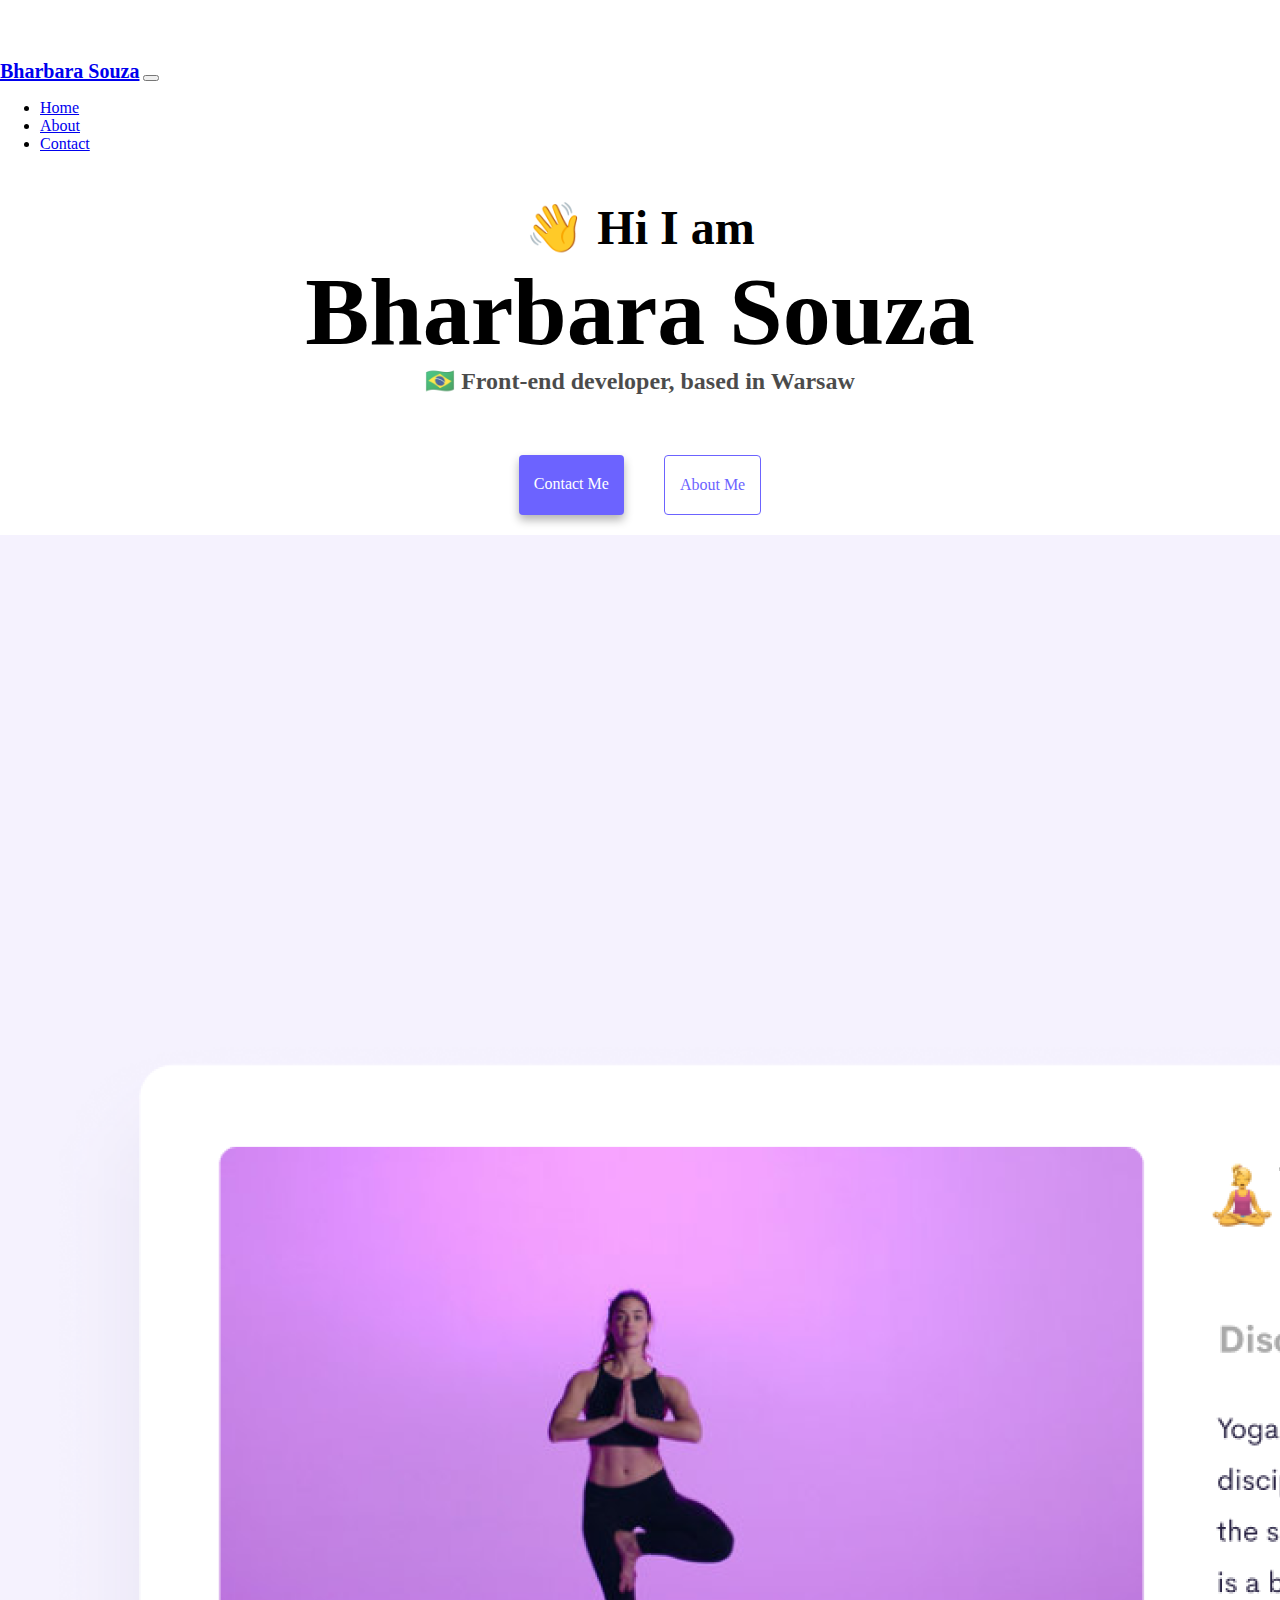
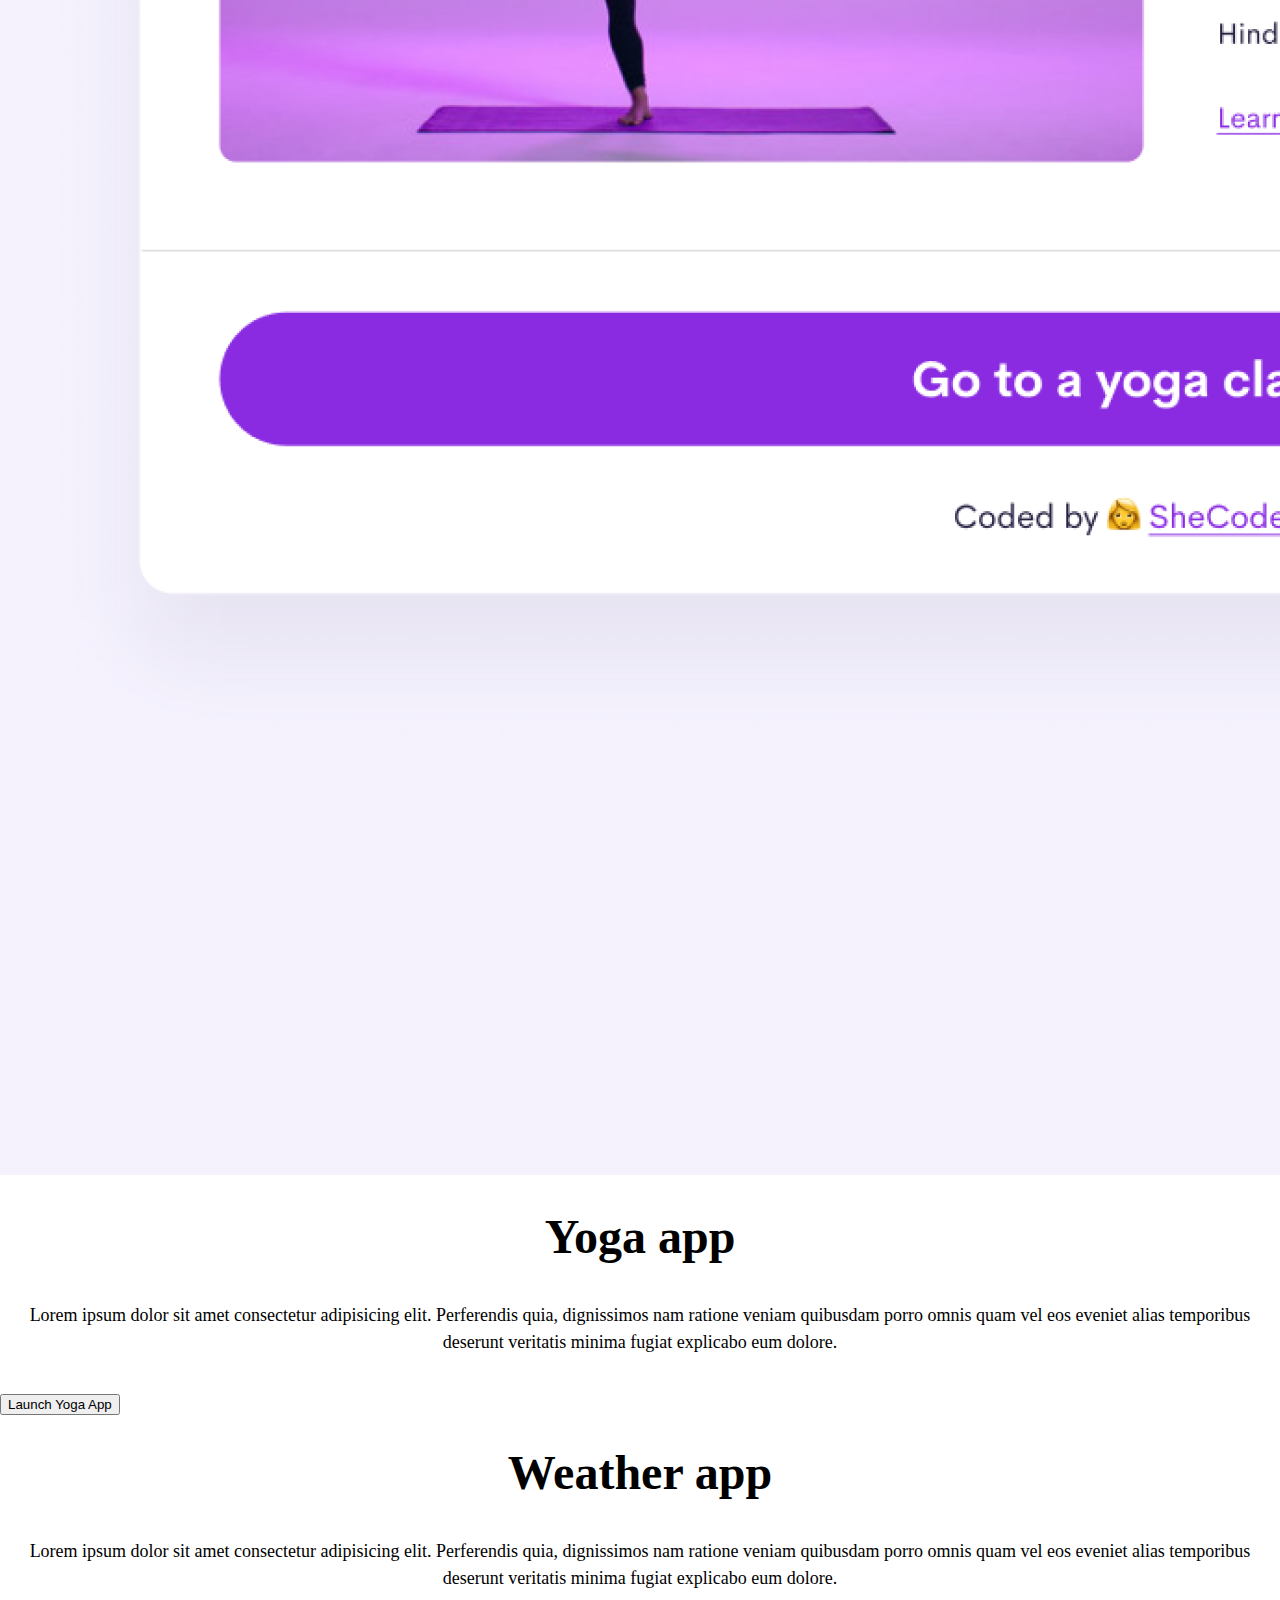
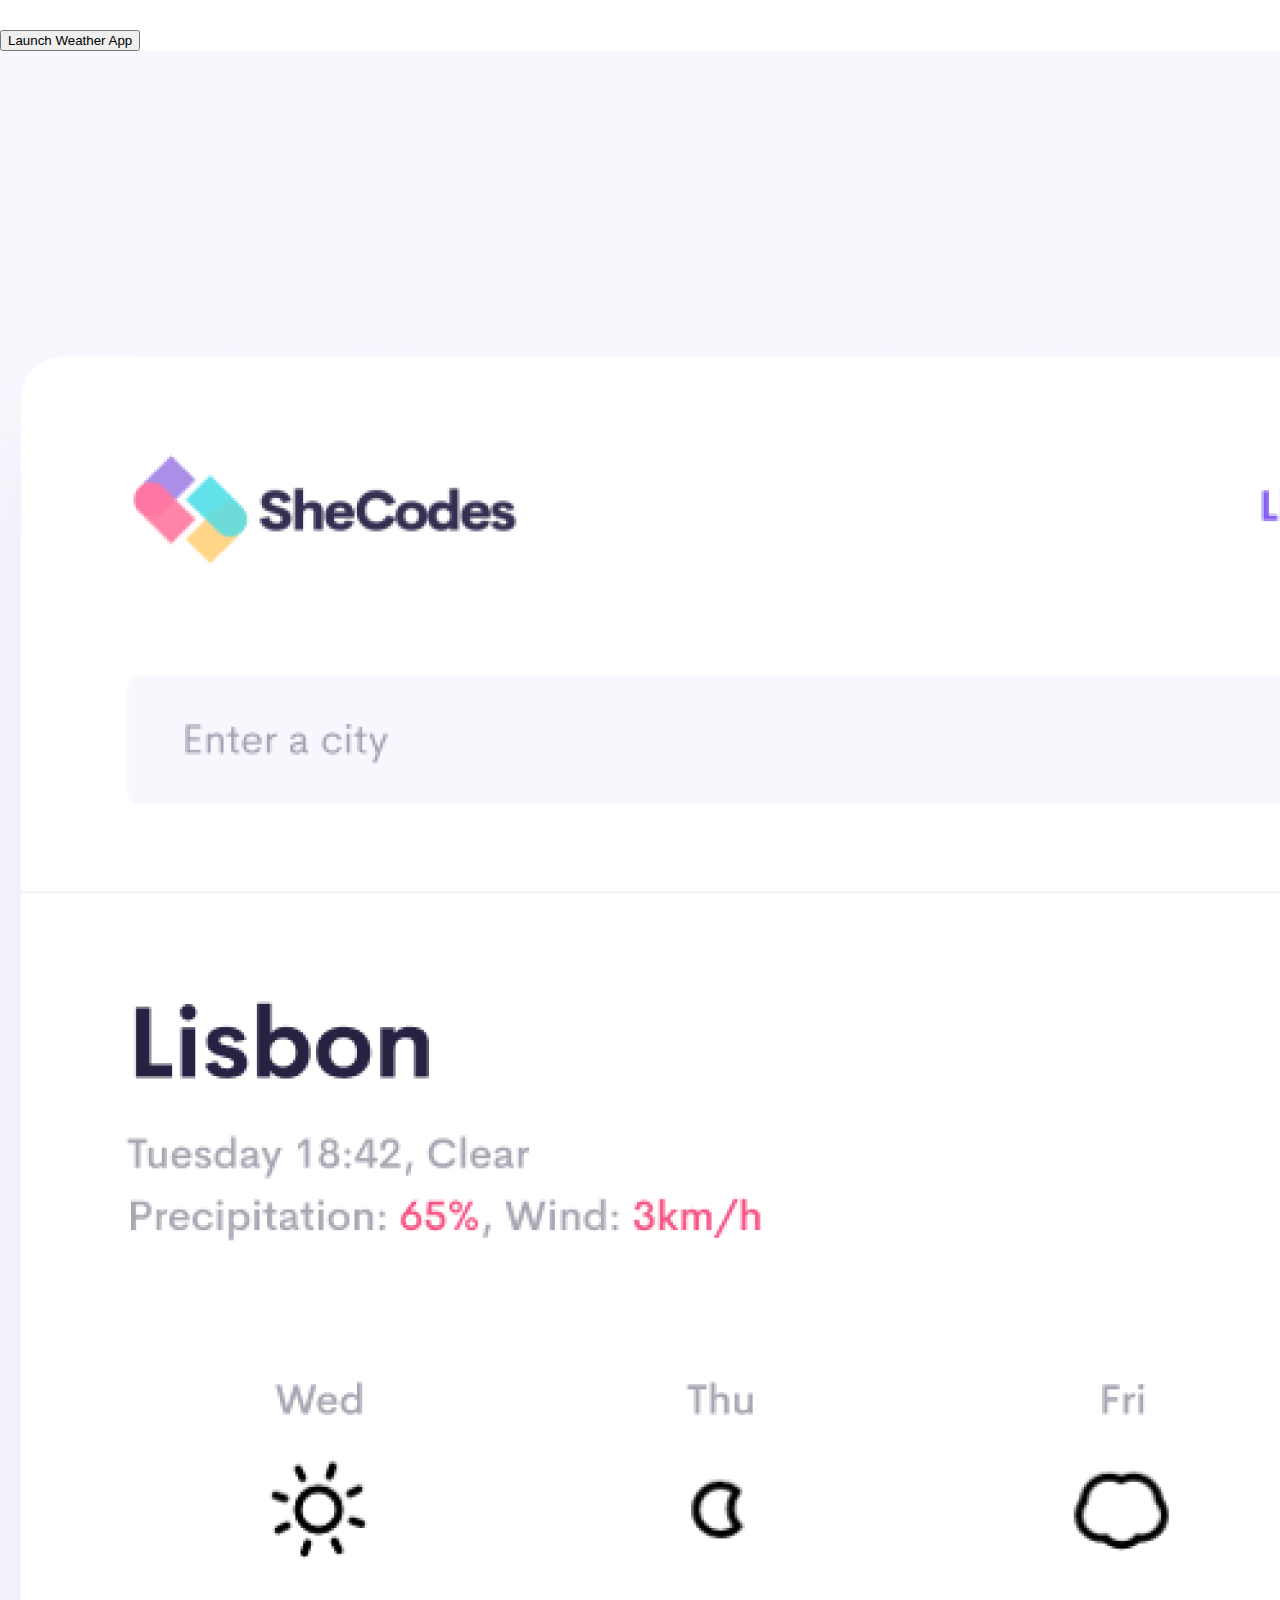
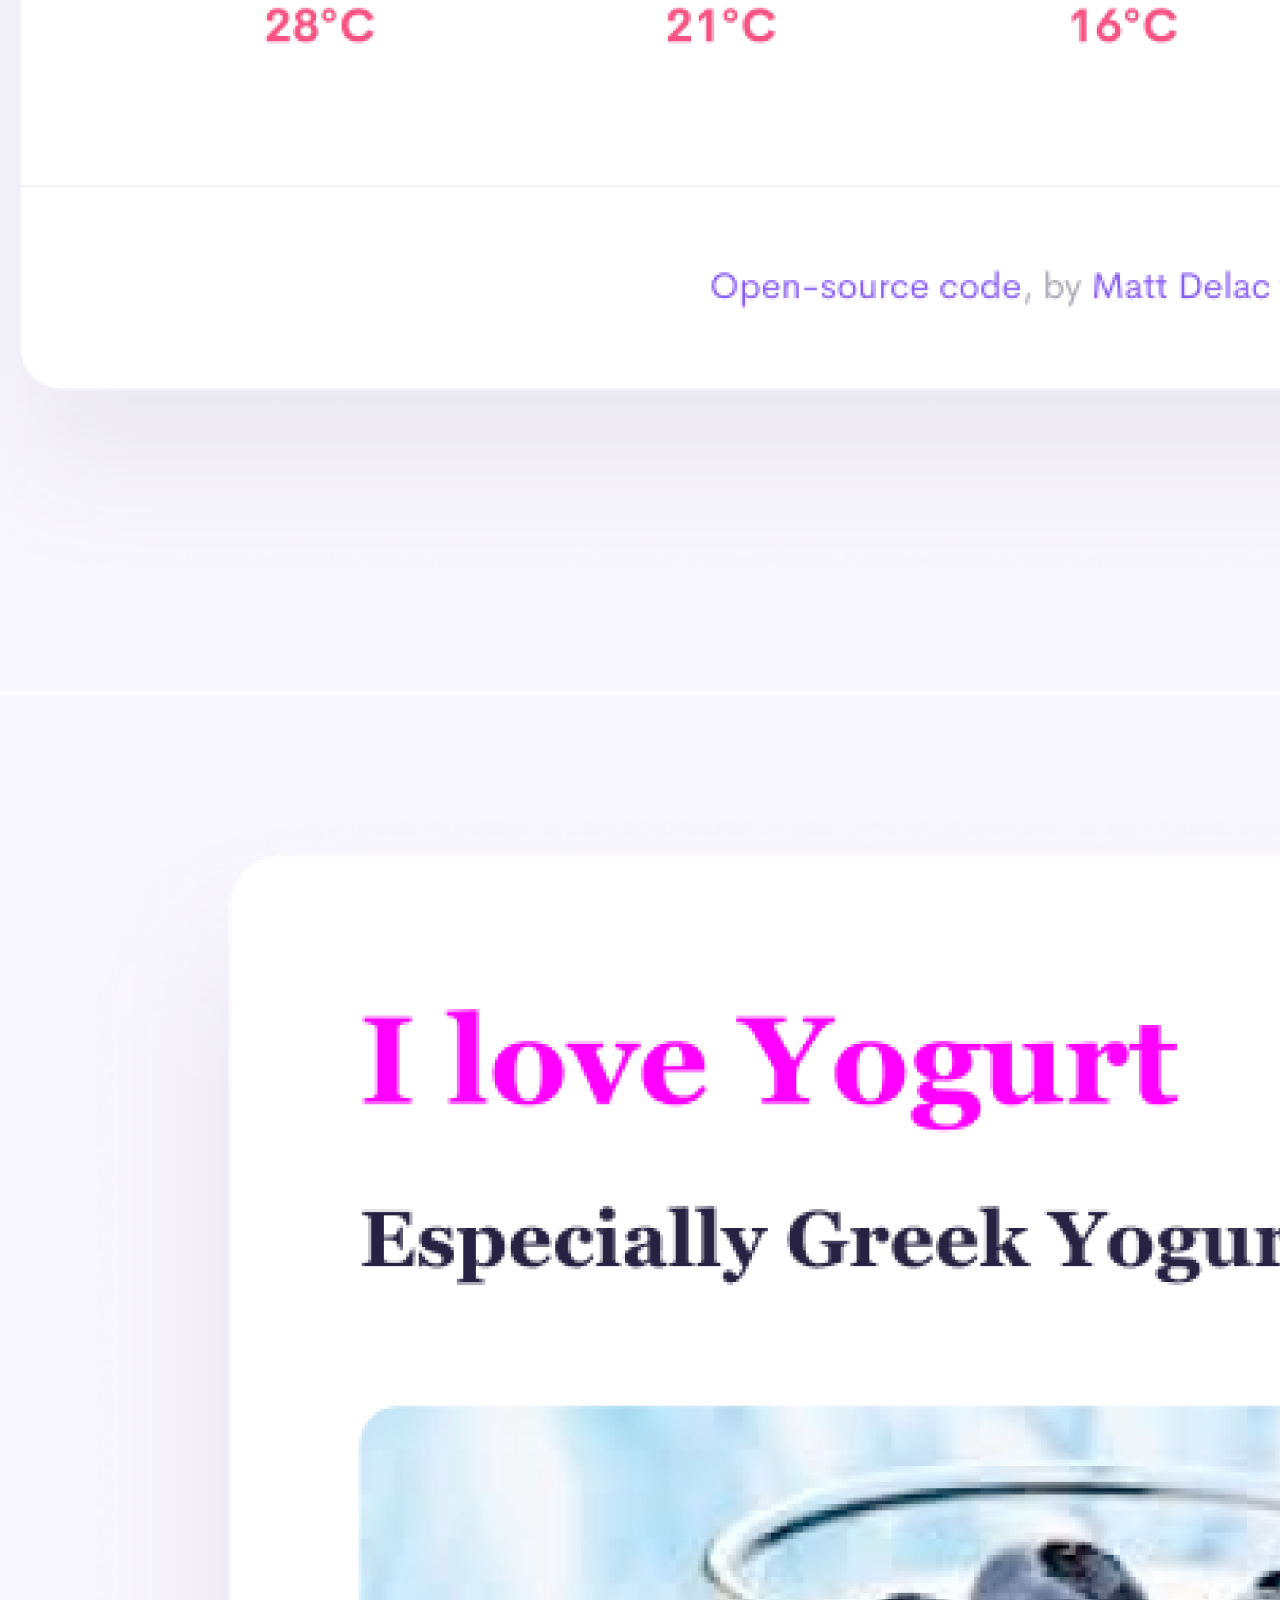
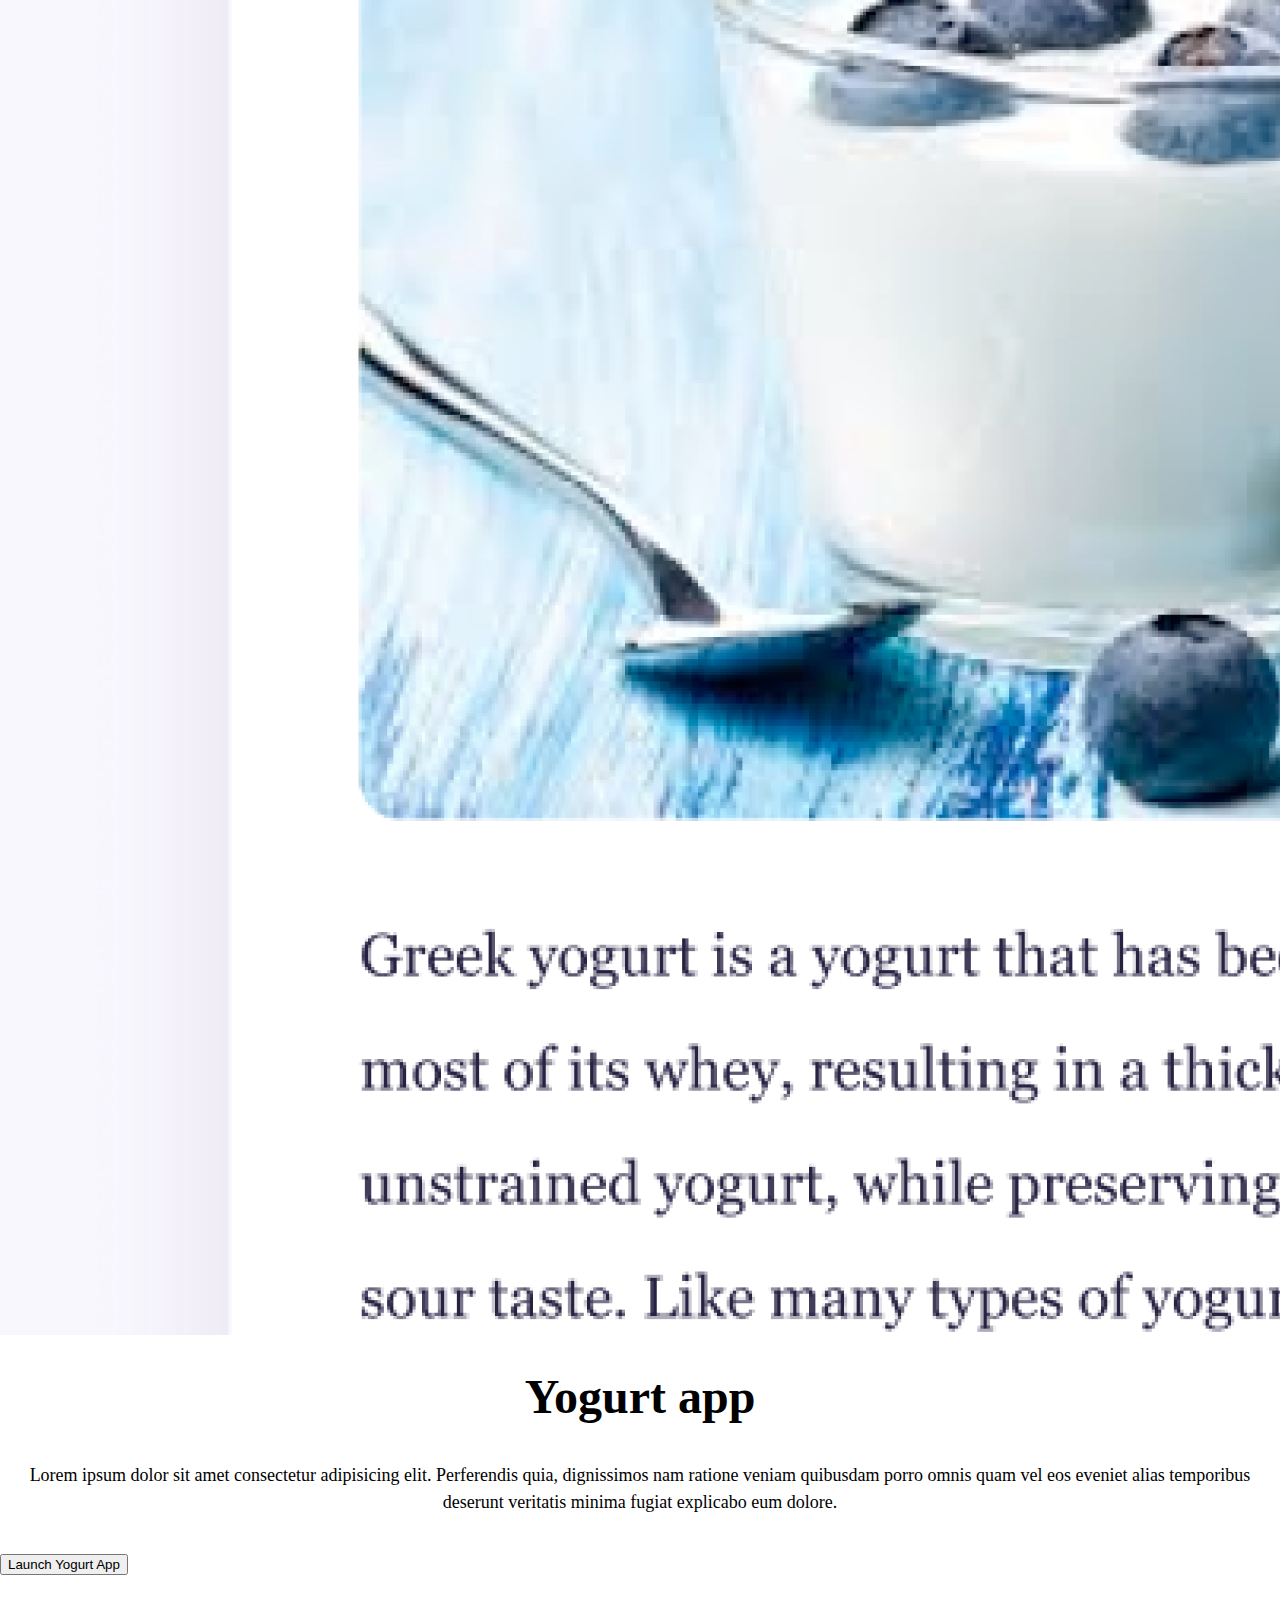
<file: index.html>
<!DOCTYPE html>
<html lang="en">
<head>
    <meta charset="UTF-8">
    <meta name="viewport" content="width=device-width, initial-scale=1.0">
    <link href="https://cdn.jsdelivr.net/npm/bootstrap@5.3.1/dist/css/bootstrap.min.css" rel="stylesheet" integrity="sha384-4bw+/aepP/YC94hEpVNVgiZdgIC5+VKNBQNGCHeKRQN+PtmoHDEXuppvnDJzQIu9" crossorigin="anonymous">
    <script src="https://cdn.jsdelivr.net/npm/bootstrap@5.3.1/dist/js/bootstrap.bundle.min.js" integrity="sha384-HwwvtgBNo3bZJJLYd8oVXjrBZt8cqVSpeBNS5n7C8IVInixGAoxmnlMuBnhbgrkm" crossorigin="anonymous"></script>
    <link rel="stylesheet" type="text/css" href="style.css">
    <title>Bharbara Souza</title>
</head>
<body>
   <nav class="navbar navbar-expand-lg navbar-light bg-light fixed-top">
      <div class="container-fluid">
        <a class="navbar-brand" href="index.html">Bharbara Souza</a>
        <button
          class="navbar-toggler"
          type="button"
          data-bs-toggle="collapse"
          data-bs-target="#navbarNav"
          aria-controls="navbarNav"
          aria-expanded="false"
          aria-label="Toggle navigation"
        >
          <span class="navbar-toggler-icon"></span>
        </button>
        <div class="collapse navbar-collapse" id="navbarNav">
          <ul class="navbar-nav">
            <li class="nav-item">
              <a class="nav-link active" aria-current="page" href="index.html">Home</a>
            </li>
            <li class="nav-item">
              <a class="nav-link" href="about.html">About</a>
            </li>
            <li class="nav-item">
              <a class="nav-link" href="about.html#contact">Contact</a>
            </li>
          </ul>
        </div>
      </div>
    </nav>
    <h2>👋 Hi I am</h2>
    <h1>Bharbara Souza</h1>
    <h3>🇧🇷 Front-end developer, based in Warsaw</h3>
    <div class="navigation-links">
      <a href="about.html#contact" class="contact-link" title="Contact me">Contact me</a>
      <a href="about.html" class="about-link" title="About me">About me</a>
    </div>

    <div class="container pt-5">
      <div class="row">
        <div class="col-md-6">
          <img src="yoga.png" class="img-fluid rounded" alt="Yoga App Display" />
        </div>
        <div class="col-md-6">
          <h2 class="mb-3">Yoga app</h2>
          <p>
            Lorem ipsum dolor sit amet consectetur adipisicing elit. Perferendis
            quia, dignissimos nam ratione veniam quibusdam porro omnis quam vel
            eos eveniet alias temporibus deserunt veritatis minima fugiat
            explicabo eum dolore.
          </p>
          <div class="mt-2 text-center">
            <button type="button" class="btn btn-primary shadow">
              Launch Yoga App
            </button>
          </div>
        </div>
      </div>
      <div class="row mt-5">
        <div class="col-md-6">
          <h2 class="mb-3">Weather app</h2>
          <p>
            Lorem ipsum dolor sit amet consectetur adipisicing elit. Perferendis
            quia, dignissimos nam ratione veniam quibusdam porro omnis quam vel
            eos eveniet alias temporibus deserunt veritatis minima fugiat
            explicabo eum dolore.
          </p>
          <div class="mb-2 mt-2 text-center">
            <button type="button" class="btn btn-primary shadow">
              Launch Weather App
            </button>
          </div>
        </div>
        <div class="col-md-6">
          <img src="weather.png" class="img-fluid rounded" alt="Weather App Display"/>
        </div>
      </div>
      <div class="row mt-5">
        <div class="col-md-6">
          <img src="yogurt.png" class="img-fluid rounded" alt="Yogurt App Display"/>
        </div>
        <div class="col-md-6">
          <h2 class="mb-3">Yogurt app</h2>
          <p>
            Lorem ipsum dolor sit amet consectetur adipisicing elit. Perferendis
            quia, dignissimos nam ratione veniam quibusdam porro omnis quam vel
            eos eveniet alias temporibus deserunt veritatis minima fugiat
            explicabo eum dolore.
          </p>
          <div class="mt-2 text-center">
            <button type="button" class="btn btn-primary shadow">
              Launch Yogurt App
            </button>
          </div>
        </div>
      </div>
    </div>  
</body>
</html>
</file>
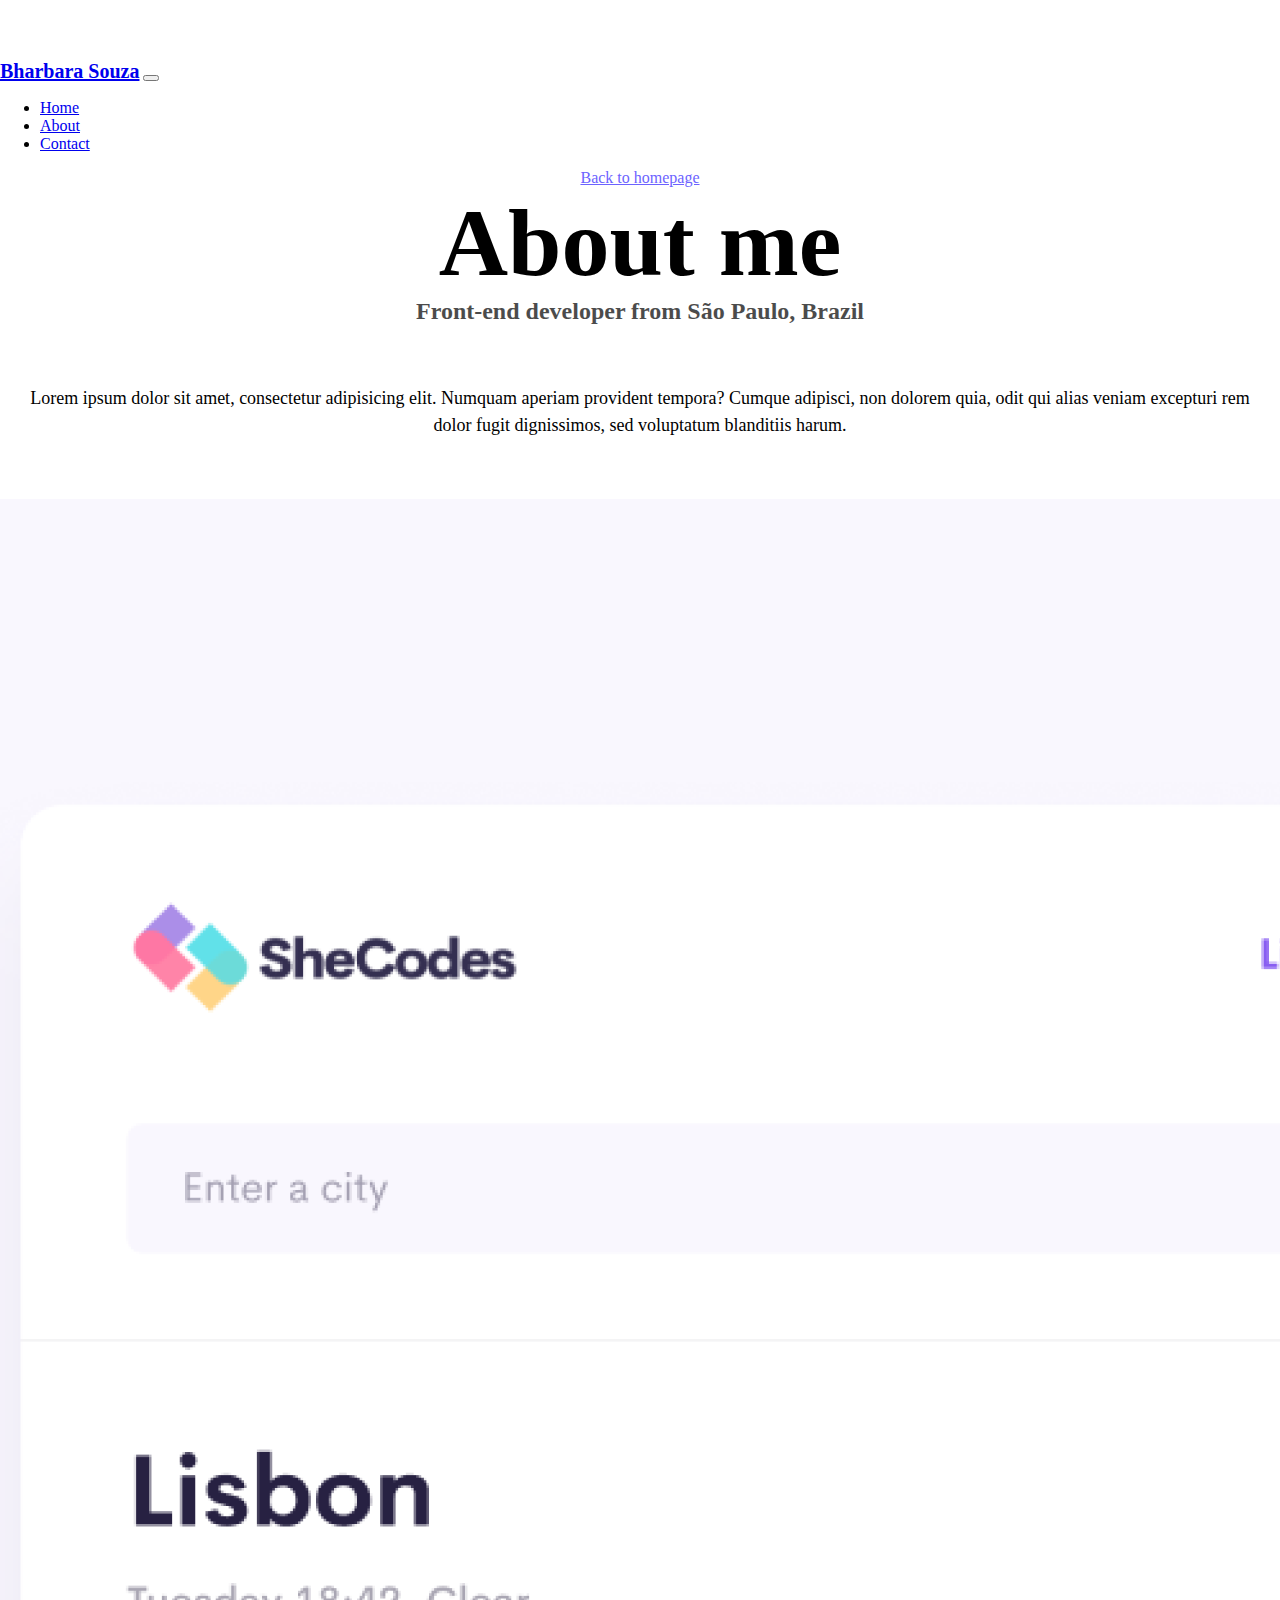
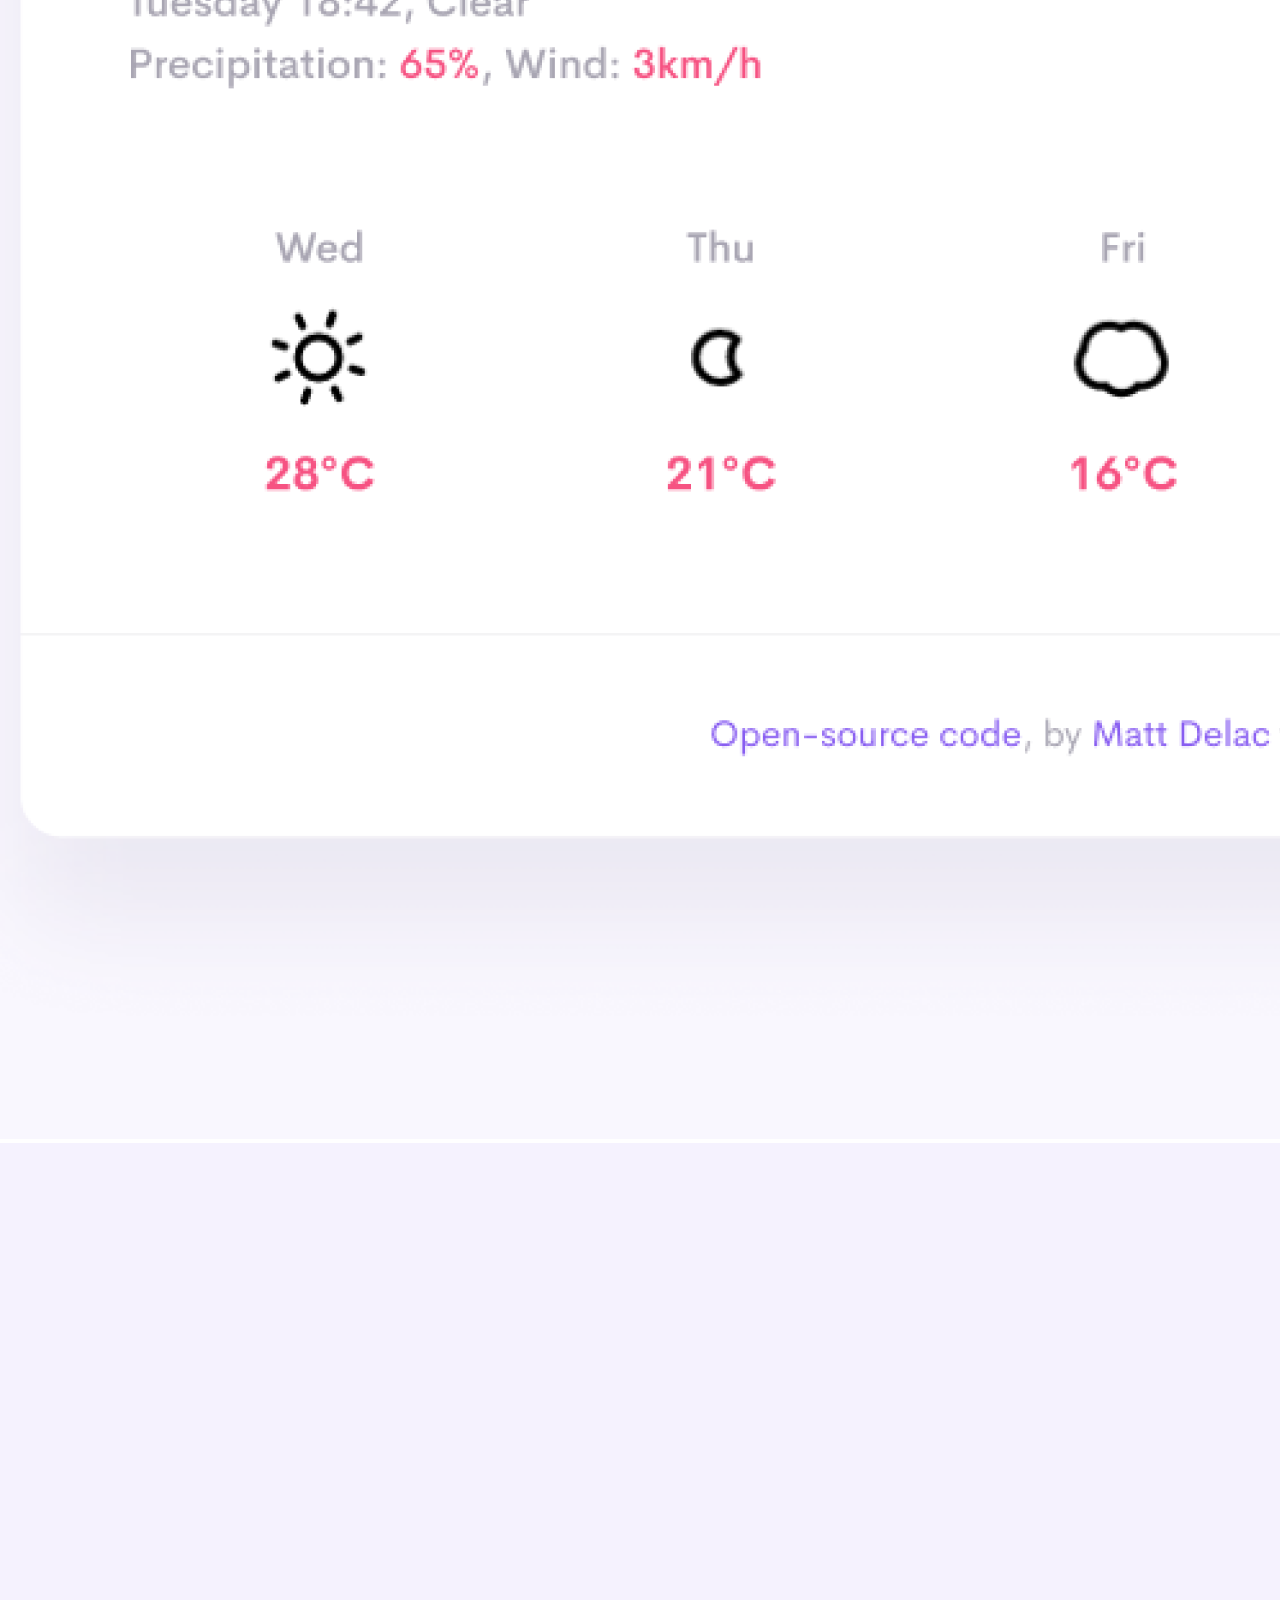
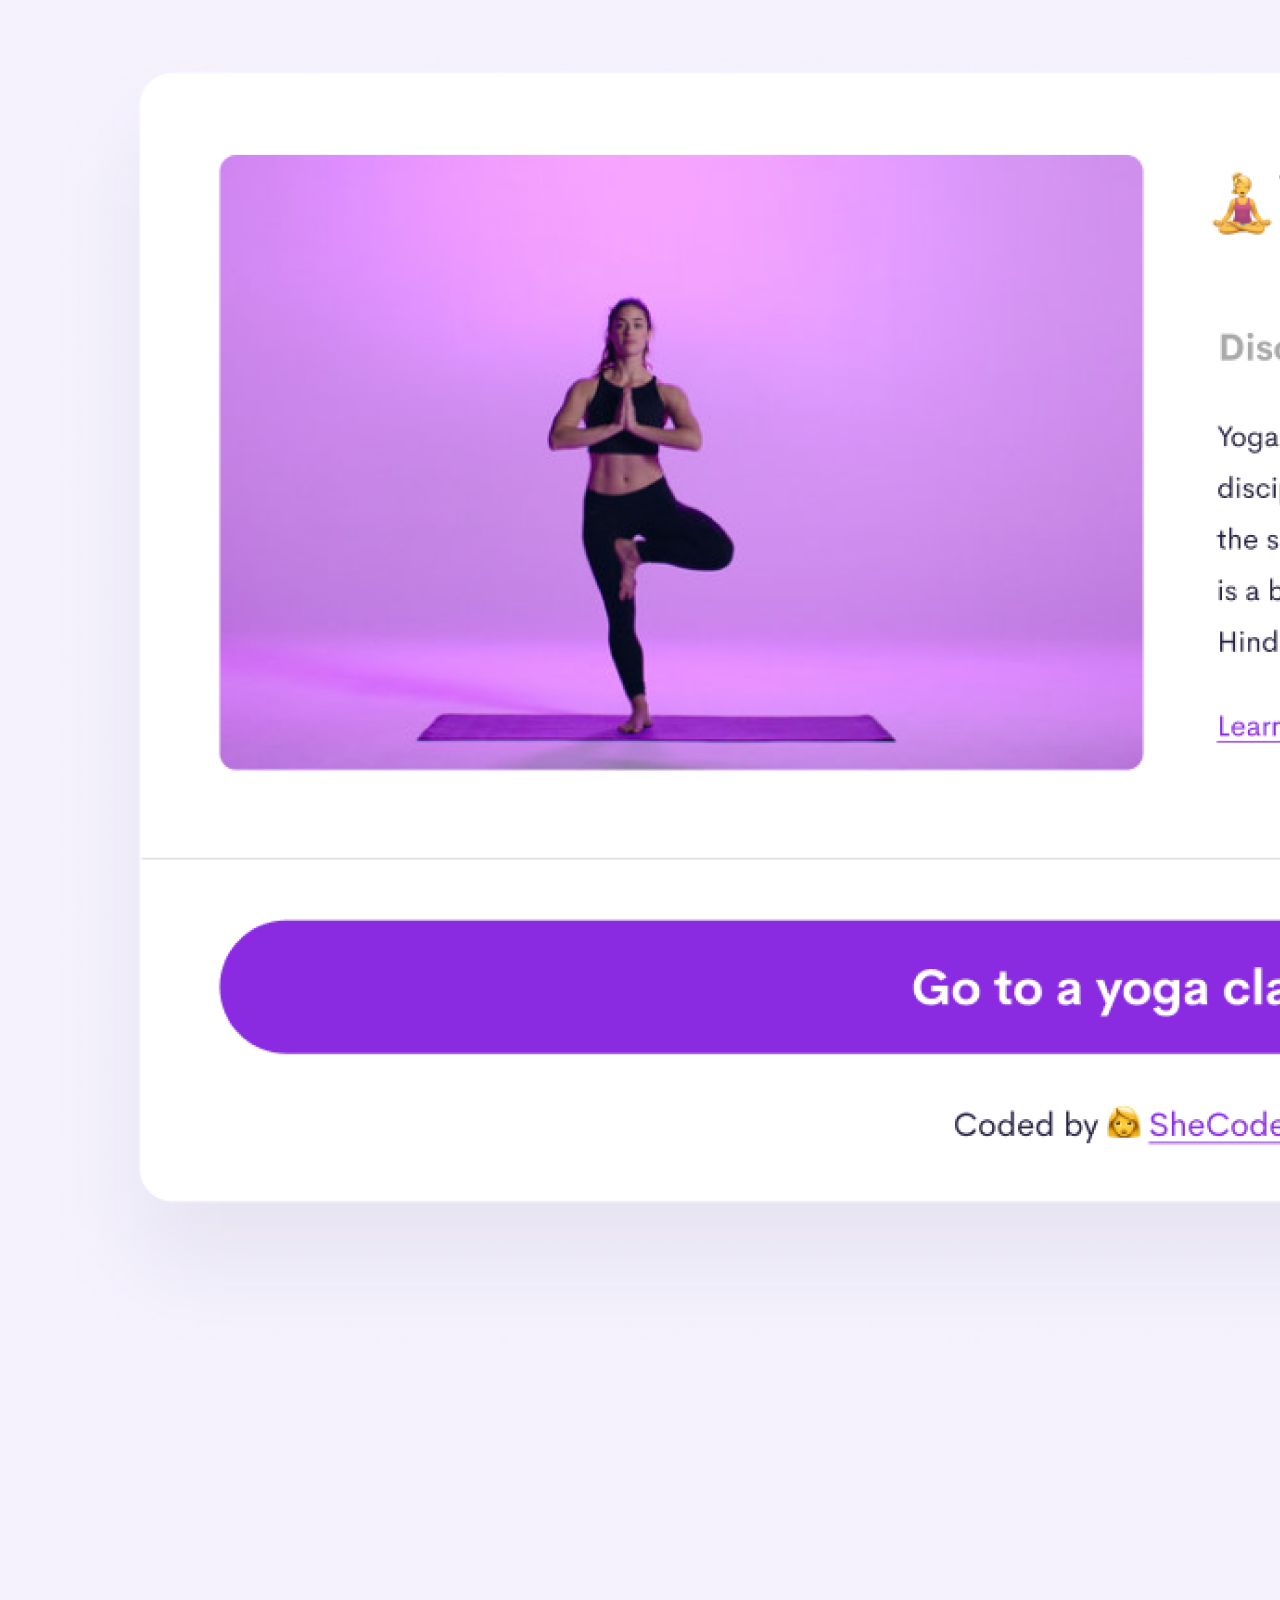
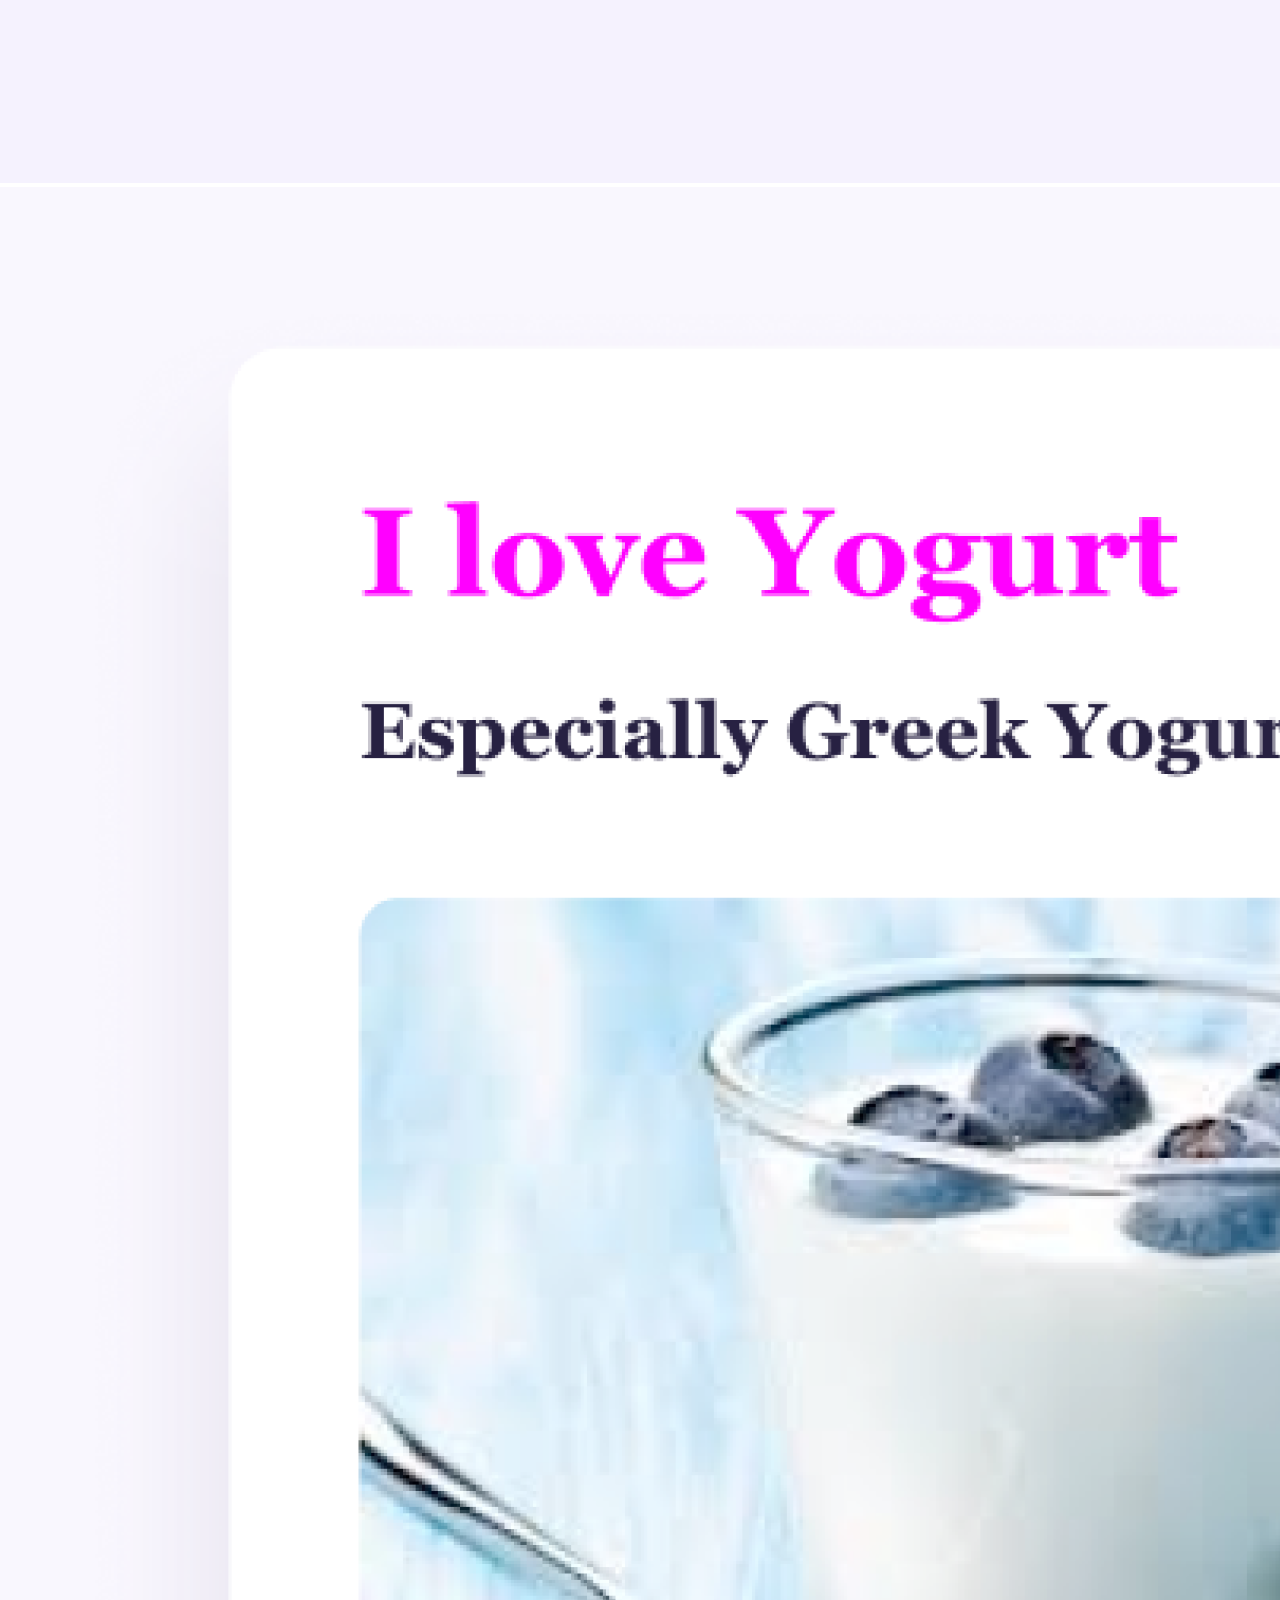
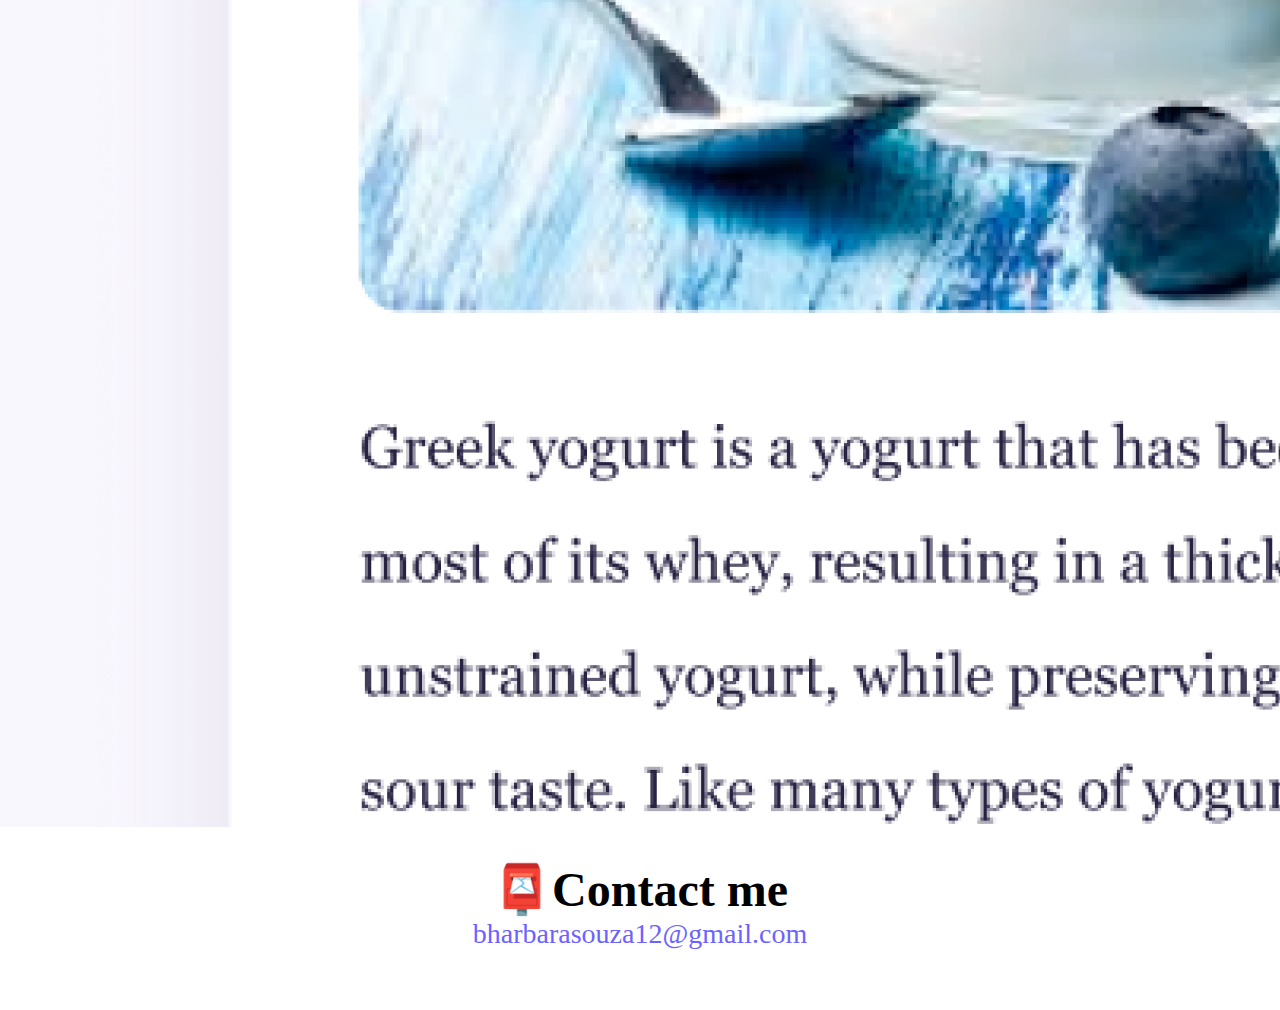
<file: about.html>
<!DOCTYPE html>
<html lang="en">
<head>
    <meta charset="UTF-8">
    <meta name="viewport" content="width=device-width, initial-scale=1.0">
    <meta name="description" content="Portfolio Website project for SheCodes Responsive">
    <link href="https://cdn.jsdelivr.net/npm/bootstrap@5.3.1/dist/css/bootstrap.min.css" rel="stylesheet" integrity="sha384-4bw+/aepP/YC94hEpVNVgiZdgIC5+VKNBQNGCHeKRQN+PtmoHDEXuppvnDJzQIu9" crossorigin="anonymous">
    <script src="https://cdn.jsdelivr.net/npm/bootstrap@5.3.1/dist/js/bootstrap.bundle.min.js" integrity="sha384-HwwvtgBNo3bZJJLYd8oVXjrBZt8cqVSpeBNS5n7C8IVInixGAoxmnlMuBnhbgrkm" crossorigin="anonymous"></script>
    <link rel="stylesheet" type="text/css" href="style.css">
    <title>About Me</title>
</head>
<body>
    <nav class="navbar navbar-expand-lg navbar-light bg-light fixed-top">
        <div class="container-fluid">
          <a class="navbar-brand" href="index.html">Bharbara Souza</a>
          <button
            class="navbar-toggler"
            type="button"
            data-bs-toggle="collapse"
            data-bs-target="#navbarNav"
            aria-controls="navbarNav"
            aria-expanded="false"
            aria-label="Toggle navigation"
          >
            <span class="navbar-toggler-icon"></span>
          </button>
          <div class="collapse navbar-collapse" id="navbarNav">
            <ul class="navbar-nav">
              <li class="nav-item">
                <a class="nav-link active" aria-current="page" href="index.html">Home</a>
              </li>
              <li class="nav-item">
                <a class="nav-link" href="about.html">About</a>
              </li>
              <li class="nav-item">
                <a class="nav-link" href="about.html#contact">Contact</a>
              </li>
            </ul>
          </div>
        </div>
      </nav>
      <a href="index.html" class="homepage-link" title="Back to Homepage">Back to homepage</a>
      <h1>About me</h1>
      <h3>Front-end developer from São Paulo, Brazil</h3>
      <div class="about-paragraphs">
        <p>
          Lorem ipsum dolor sit amet, consectetur adipisicing elit. Numquam
          aperiam provident tempora? Cumque adipisci, non dolorem quia, odit qui
          alias veniam excepturi rem dolor fugit dignissimos, sed voluptatum
          blanditiis harum.
        </p>
      </div>
      <div class="container">
        <div class="row">
          <div class="col-md-4">
            <img src="weather.png" class="img-fluid rounded" alt="Weather App display"/>
          </div>
          <div class="col-md-4">
            <img src="yoga.png" class="img-fluid rounded" alt="Yoga App Display"/>
          </div>
          <div class="col-md-4">
            <img src="yogurt.png" class="img-fluid rounded" alt="Yogurt App Display" />
          </div>
        </div>
      </div>
      <div id="contact">
        <h2>📮Contact me</h2>
        <a href="mailto:bharbarasouza12@gmail.com" class="email-link" title="Send an email">
          bharbarasouza12@gmail.com
        </a>
      </div>    
</body>
</html>
</file>
<file: style.css>
:root {
    --primary-color: #6c63ff;
    --secondary-color: #f5f2fe;
    --box-shadow: 0 5px 10px rgba(0, 0, 0, 0.3);
  }
  
  body {
    margin: 60px auto;
  }
  
  h1,
  h2,
  h3 {
    text-align: center;
    margin: 0;
  }
  
  h1 {
    font-size: 96px;
  }
  
  h2 {
    font-size: 48px;
    padding-top: 30px;
  }
  
  h3 {
    font-size: 24px;
    opacity: 0.7;
  }
  
  p {
    padding: 20px;
    border-radius: 4px;
    font-size: 18px;
    line-height: 1.5;
    text-align: center;
  }
  
  .navigation-links {
    display: flex;
    margin-top: 40px;
    justify-content: center;
  }
  
  .navigation-links a {
    margin: 20px;
    border-radius: 4px;
    padding: 20px 15px;
    text-decoration: none;
    text-transform: capitalize;
  }
  
  .contact-link {
    background: var(--primary-color);
    box-shadow: var(--box-shadow);
    color: white;
  }
  
  .about-link {
    color: var(--primary-color);
    border: 1px solid var(--primary-color);
  }
  
  .homepage-link {
    color: var(--primary-color);
    text-align: center;
    display: block;
  }
  
  .about-paragraphs {
    display: flex;
    margin: 30px 0;
  }
  
  .about-paragraphs p {
    margin: 10px;
  }
  
  .email-link {
    display: flex;
    justify-content: center;
    color: var(--primary-color);
    font-size: 28px;
    text-decoration: none;
  }
  
  .email-link:hover {
    text-decoration: underline;
  }
  
  .navbar-brand {
    font-weight: bold;
    font-size: 20px;
  }
</file>
